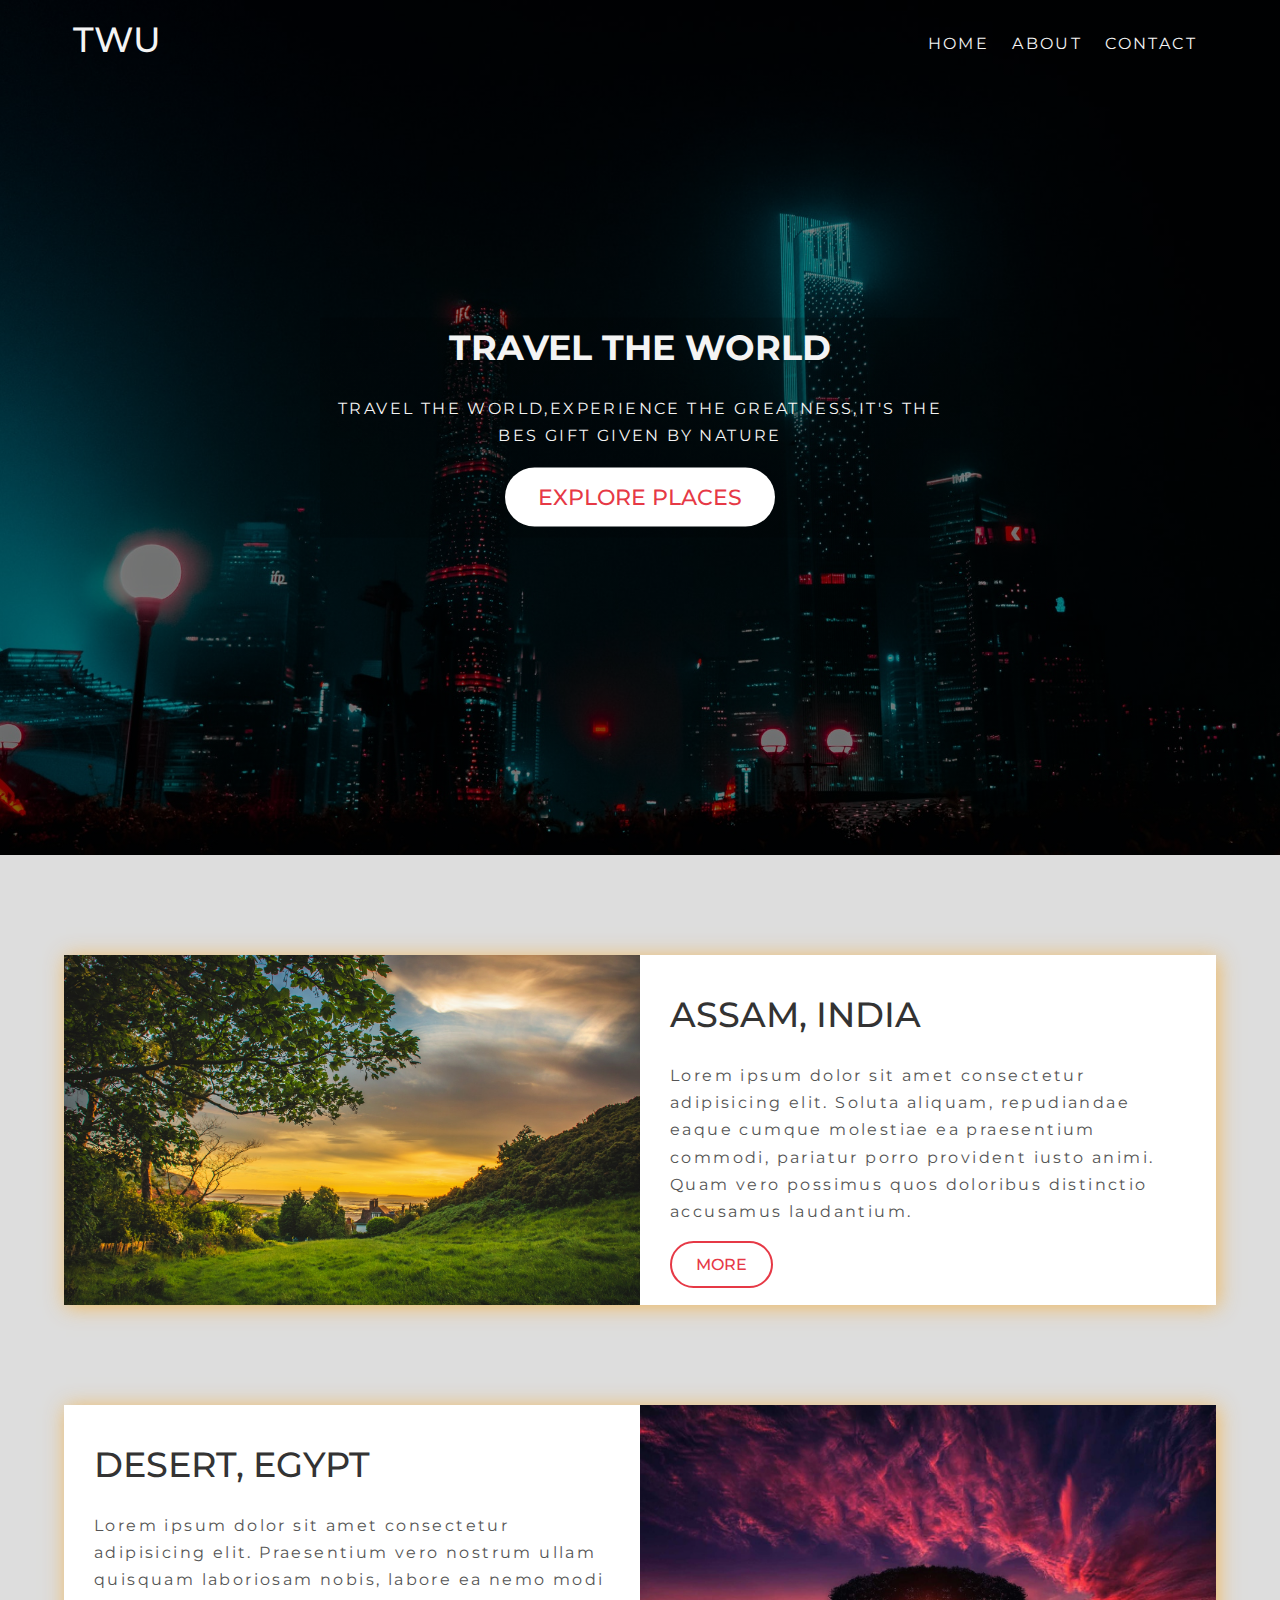
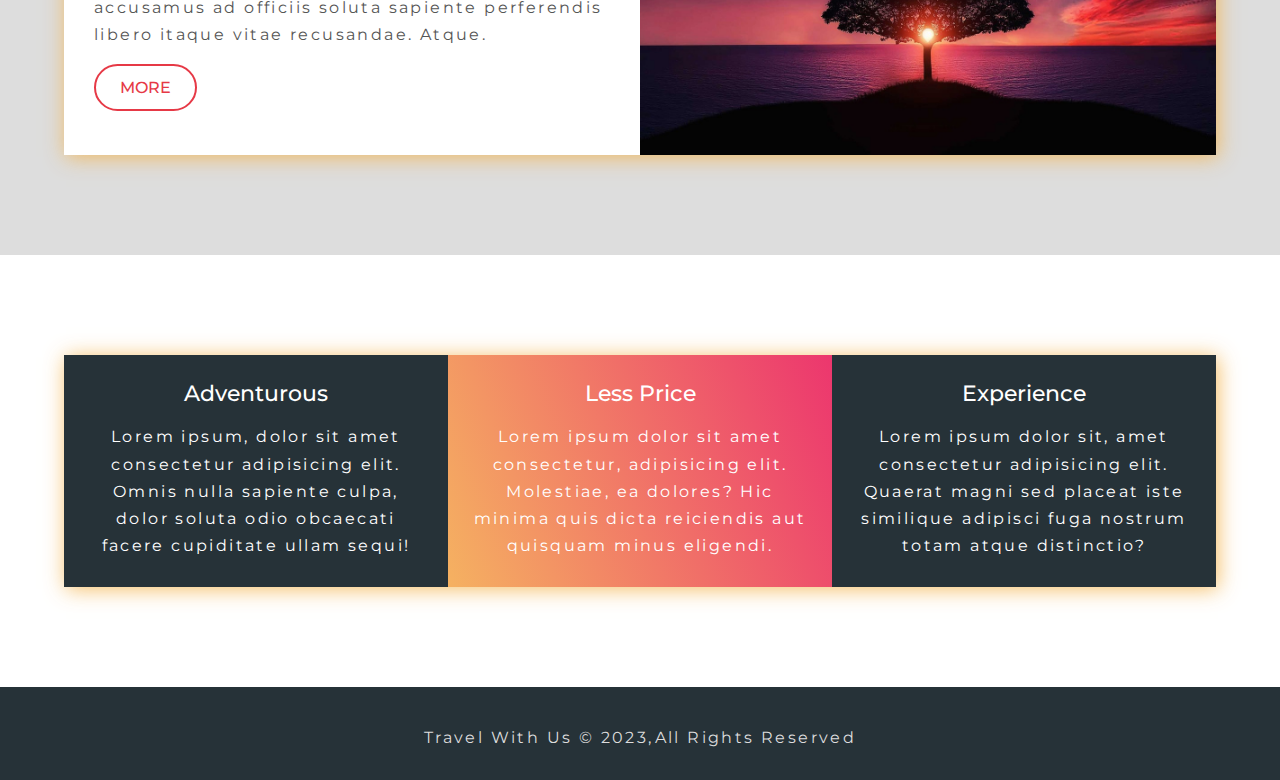
<file: index.html>
<!DOCTYPE html>
<html lang="en">

<head>
    <meta charset="UTF-8">
    <meta http-equiv="X-UA-Compatible" content="IE=edge">
    <meta name="viewport" content="width=device-width, initial-scale=1.0">
    <link rel="stylesheet" href="https://cdnjs.cloudflare.com/ajax/libs/font-awesome/6.3.0/css/all.min.css" integrity="sha512-SzlrxWUlpfuzQ+pcUCosxcglQRNAq/DZjVsC0lE40xsADsfeQoEypE+enwcOiGjk/bSuGGKHEyjSoQ1zVisanQ==" crossorigin="anonymous" referrerpolicy="no-referrer" />

    <link rel="stylesheet" href="./CSS/styles.css">
    <title>Travel With Us</title>
</head>

<body>
    <header class="header">
        <nav class="navbar">
            <div class="container">
                <h1 class="logo lg-heading text-white">TWU</h1>
                <ul class="nav-items">
                    <li class="nav-item"><a href="./index.html">HOME</a></li>
                    <li class="nav-item"><a href="./about.html">ABOUT</a></li>
                    <li class="nav-item"><a href="./contact.html">CONTACT</a></li>
                </ul>
            </div>
        </nav>

        <div class="header-content">
            <h1 class="lg-heading text-white">TRAVEL THE WORLD</h1>
            <p class="text-white">travel the world,experience the greatness,it's the bes gift given by nature</p>
            <a href="#explore-places" class="btn primary-btn text-red md-heading">EXPLORE PLACES</a>
        </div>

    </header>

    <section class="show-case" id="explore-places">
        <div class="container">
            <div class="row row1">
                <div class="img-box">
                    <img src="./img/showcase-photo3.jpg" alt="greenery">
                </div>
                <div class="text-box">
                    <h2 class="lg-heading text-black">ASSAM, INDIA</h2>
                    <p class="text-gray">Lorem ipsum dolor sit amet consectetur adipisicing elit. Soluta aliquam,
                        repudiandae eaque cumque molestiae ea praesentium commodi, pariatur porro provident iusto animi.
                        Quam vero possimus quos doloribus distinctio accusamus laudantium.</p>
                    <a href="./about.html" class="btn secondary-btn">More</a>
                </div>
            </div>
            <div class="row row2">
                <div class="img-box">
                    <img src="./img/showcase-photo1.jpg" alt="sunset">
                </div>
                <div class="text-box">
                    <h2 class="lg-heading text-black">DESERT, EGYPT</h2>
                    <p class="text-gray">Lorem ipsum dolor sit amet consectetur adipisicing elit. Praesentium vero
                        nostrum ullam quisquam laboriosam nobis, labore ea nemo modi accusamus ad officiis soluta
                        sapiente perferendis libero itaque vitae recusandae. Atque.</p>
                    <a href="./about.html" class="btn secondary-btn">More</a>
                </div>
            </div>
        </div>
    </section>

    <section class="features">
        <div class="container">
            <div class="box-wrapper">

                <div class="box box-1">
                    <i class="fa-solid fa-route fa-2x text-red"></i>
                    <h2 class="md-heading">Adventurous</h2>
                    <p>Lorem ipsum, dolor sit amet consectetur adipisicing elit. Omnis nulla sapiente culpa, dolor soluta odio obcaecati facere cupiditate ullam sequi!</p>
                </div>
    
                <div class="box box-2">
                    <i class="fa-solid fa-strikethrough fa-2x"></i>
                    <h2 class="md-heading">Less Price</h2>
                    <p>Lorem ipsum dolor sit amet consectetur, adipisicing elit. Molestiae, ea dolores? Hic minima quis dicta reiciendis aut quisquam minus eligendi.</p>
                </div>
    
                <div class="box box-3">
                    <i class="fa-solid fa-user-check fa-2x text-red"></i>
                    <h2 class="md-heading">Experience</h2>
                    <p>Lorem ipsum dolor sit, amet consectetur adipisicing elit. Quaerat magni sed placeat iste similique adipisci fuga nostrum totam atque distinctio?</p>
                </div>
    
            </div>
        </div>
    </section>

    <footer class="footer">
        <div class="container">
            <div class="social-media-links">
                <i class="fa-brands fa-facebook fa-3x"></i>
                <i class="fa-brands fa-twitter fa-3x"></i>
                <i class="fa-brands fa-instagram fa-3x"></i>
            </div>
            <p>Travel With Us &copy; 2023,All Rights Reserved</p>
        </div>
    </footer>

</body>

</html>
</file>
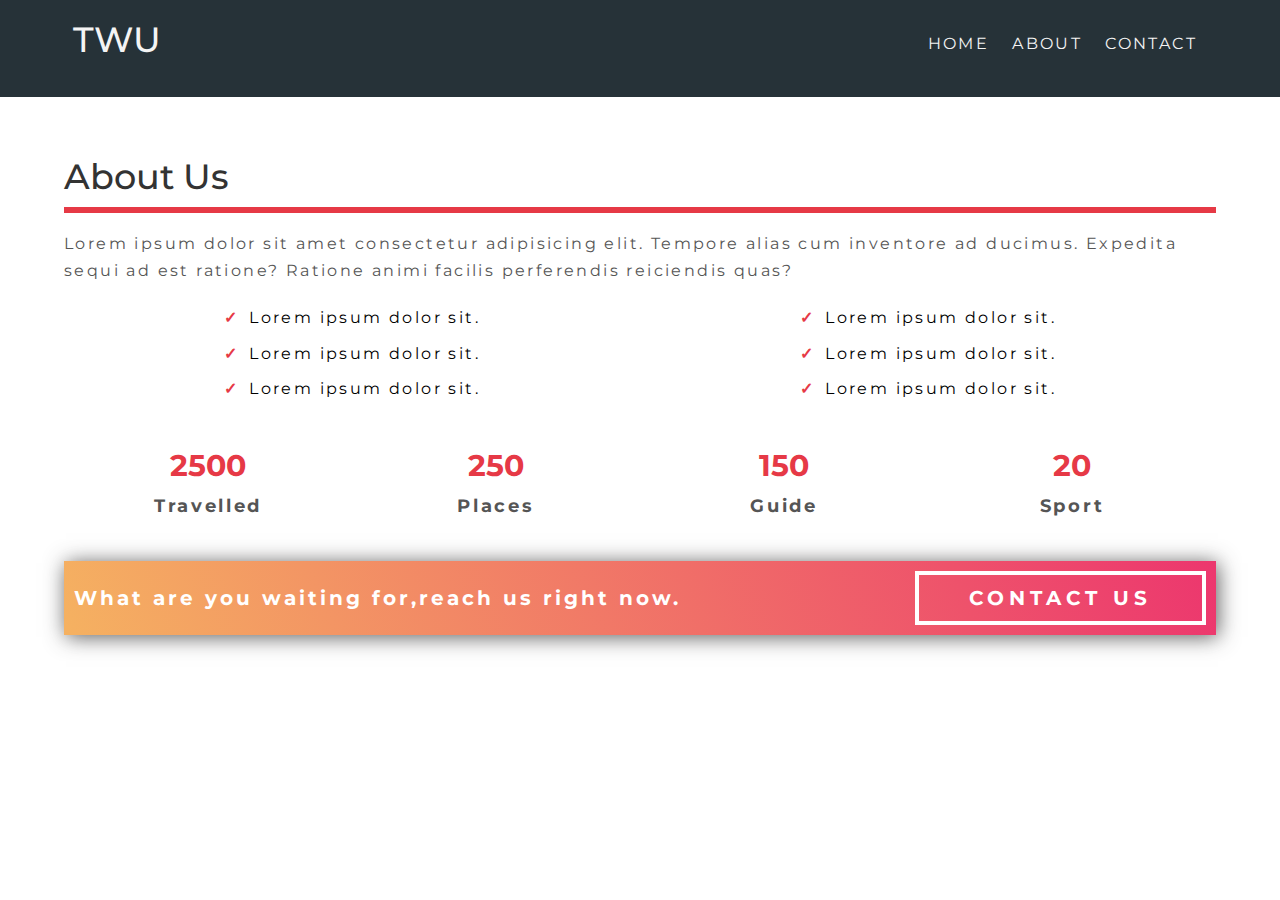
<file: about.html>
<!DOCTYPE html>
<html lang="en">

<head>
    <meta charset="UTF-8">
    <meta http-equiv="X-UA-Compatible" content="IE=edge">
    <meta name="viewport" content="width=device-width, initial-scale=1.0">
    <link rel="stylesheet" href="https://cdnjs.cloudflare.com/ajax/libs/font-awesome/6.3.0/css/all.min.css"
        integrity="sha512-SzlrxWUlpfuzQ+pcUCosxcglQRNAq/DZjVsC0lE40xsADsfeQoEypE+enwcOiGjk/bSuGGKHEyjSoQ1zVisanQ=="
        crossorigin="anonymous" referrerpolicy="no-referrer" />

    <link rel="stylesheet" href="./CSS/styles.css">
    <title>Travel With Us</title>
</head>

<body>
    <nav class="navbar bg-dark">
        <div class="container">
            <h1 class="logo lg-heading text-white">TWU</h1>
            <ul class="nav-items">
                <li class="nav-item"><a href="./index.html">HOME</a></li>
                <li class="nav-item"><a href="./about.html">ABOUT</a></li>
                <li class="nav-item"><a href="./contact.html">CONTACT</a></li>
            </ul>
        </div>
    </nav>

    <section class="about">
        <div class="container">
            <h2 class="lg-heading text-black">About Us</h2>
            <p class="text-gray">Lorem ipsum dolor sit amet consectetur adipisicing elit. Tempore alias cum inventore ad
                ducimus. Expedita sequi ad est ratione? Ratione animi facilis perferendis reiciendis quas?</p>
            <div class="about-wrapper">
                <div class="left">
                    <ul>
                        <li>Lorem ipsum dolor sit.</li>
                        <li>Lorem ipsum dolor sit.</li>
                        <li>Lorem ipsum dolor sit.</li>
                    </ul>
                </div>
                <div class="right">
                    <ul>
                        <li>Lorem ipsum dolor sit.</li>
                        <li>Lorem ipsum dolor sit.</li>
                        <li>Lorem ipsum dolor sit.</li>
                    </ul>
                </div>
            </div>
            <div class="counts">
                <div class="count-item count-item1">
                    <span>2500</span>
                    <p>Travelled</p>
                </div>
                <div class="count-item count-item2">
                    <span>250</span>
                    <p>Places</p>
                </div>
                <div class="count-item count-item3">
                    <span>150</span>
                    <p>Guide</p>
                </div>
                <div class="count-item count-item4">
                    <span>20</span>
                    <p>Sport</p>
                </div>
            </div>

            <div class="banner">
                <div class="banner-left">
                    <p class="banner-line ">What are you waiting for,reach us right now.</p>
                </div>
                <div class="banner-right">
                    <a href="contact.html" class="banner-btn btn">Contact Us</a>
                </div>
            </div>
        </div>
    </section>

</body>

</html>
</file>
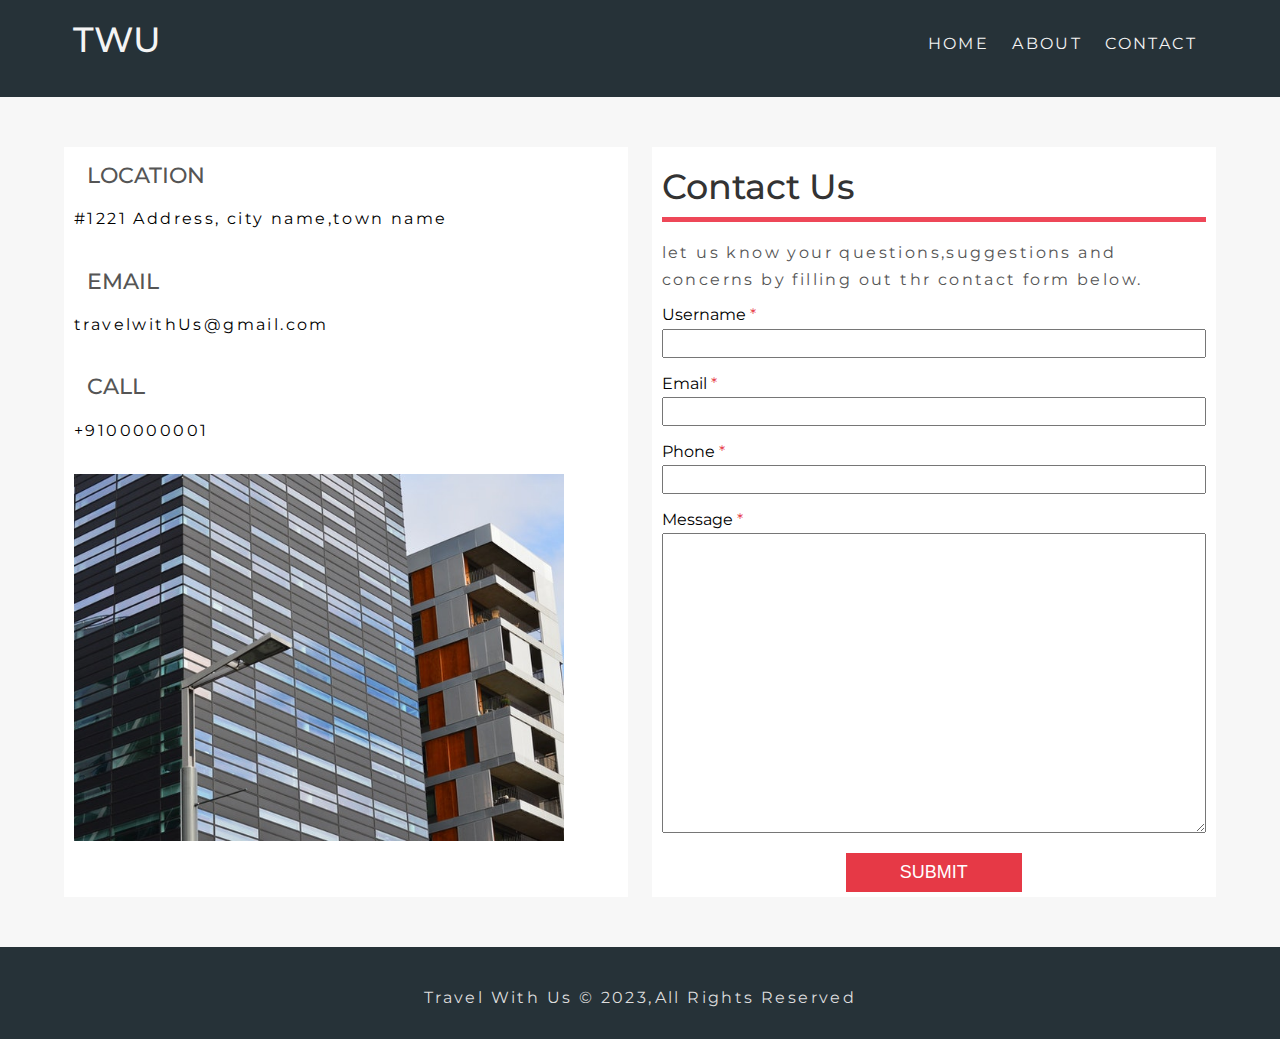
<file: contact.html>
<!DOCTYPE html>
<html lang="en">
<head>
    <meta charset="UTF-8">
    <meta http-equiv="X-UA-Compatible" content="IE=edge">
    <meta name="viewport" content="width=device-width, initial-scale=1.0">
    <link rel="stylesheet" href="https://cdnjs.cloudflare.com/ajax/libs/font-awesome/6.3.0/css/all.min.css"
        integrity="sha512-SzlrxWUlpfuzQ+pcUCosxcglQRNAq/DZjVsC0lE40xsADsfeQoEypE+enwcOiGjk/bSuGGKHEyjSoQ1zVisanQ=="
        crossorigin="anonymous" referrerpolicy="no-referrer" />

    <link rel="stylesheet" href="./CSS/styles.css">
    <title>Travel With Us</title>
</head>
<body>
    <nav class="navbar bg-dark">
        <div class="container">
            <h1 class="logo lg-heading text-white">TWU</h1>
            <ul class="nav-items">
                <li class="nav-item"><a href="./index.html">HOME</a></li>
                <li class="nav-item"><a href="./about.html">ABOUT</a></li>
                <li class="nav-item"><a href="./contact.html">CONTACT</a></li>
            </ul>
        </div>
    </nav>
    <section class="contact-form">
        <div class="container">
            <div class="form-wrapper">
                <div class="company-address">
                    <div class="address-group">
                        <i class=" fas fa-map-marker-alt fa-3x text-red"></i>
                        <h2 class="text-gray md-heading">Location</h2>
                        <p>#1221 Address, city name,town name</p>
                    </div>
                    <div class="address-group">
                        <i class="far fa-envelope fa-3x text-red"></i>
                        <h2 class="text-gray md-heading">Email</h2>
                        <p>travelwithUs@gmail.com</p>
                    </div>
                    <div class="address-group">
                        <i class="fas fa-phone-square-alt fa-3x text-red"></i>
                        <h2 class="text-gray md-heading">Call</h2>
                        <p>+9100000001</p>
                    </div>
                    <img src="./img/company-img.jpg" alt="Company-img">
                </div>
                <form action="" class="form">
                    <h1 class="lg-heading text-black">Contact Us</h1>
                    <p class="text-gray">let us know your  questions,suggestions and concerns by filling out thr contact form below.</p>
                    <div class="form-group">
                        <label for="username">Username</label>
                        <input type="text" name="" id="username" required>
                    </div>
                    <div class="form-group">
                        <label for="email">Email</label>
                        <input type="email" name="" id="email" required>
                       
                    </div>
                    <div class="form-group">
                        <label for="phone">Phone</label>
                        <input type="text" name="" id="phone" required>
                    </div>
                    <div class="form-group">
                        <label for="message">Message</label>
                        <textarea name="" id="message" cols="30" rows="10"></textarea>
                    </div>
                    <button type="submit" class="form-btn">Submit</button>
                </form>
            </div>
        </div>
        
    </section>
    <footer class="footer">
        <div class="container">
            <div class="social-media-links">
                <i class="fa-brands fa-facebook fa-3x"></i>
                <i class="fa-brands fa-twitter fa-3x"></i>
                <i class="fa-brands fa-instagram fa-3x"></i>
            </div>
            <p>Travel With Us &copy; 2023,All Rights Reserved</p>
        </div>
    </footer>
    
</body>
</html>
</file>
<file: CSS/styles.css>
@import url('https://fonts.googleapis.com/css2?family=Montserrat:wght@300;400;500;700&display=swap');
*{
    padding: 0;
    margin: 0;
    box-sizing: border-box;
}

/* ############## html elements styling ############### */

html{
    font-size: 62.5%;
}

body{
    font-family: 'Montserrat', sans-serif;
    line-height: 1.7;
}

ul li{
    list-style: none;
}

a{
    font-size: 1.6rem;
    text-decoration: none;
}

p,li{
    font-size: 1.6rem;
    margin-bottom: 0.5em;
    letter-spacing: .15em;
}

h1,h2,h3{
    margin-bottom: 0.5em;
    font-weight: 500;
}


/* ############## utility classes ############## */
.container{
    max-width: 1200px;
    width: 90%;
    margin: 0 auto;
}

.lg-heading{
    font-size: 3.5rem;
}

.md-heading{
    font-size: 2.2rem;
}

.text-red{
    color: #e63946;
}

.text-white{
    color: #f4f4f4;
}

.text-black{
    color: #333;
}

.text-gray{
    color: #555;
}

.bg-dark{
    background-color: #263238;
}

.btn{
    display: inline-block;
    padding: 0.5em 1.5em;
    font-weight: 500;
    text-transform: uppercase;
    margin: 0.5em 0;
}

.primary-btn{
    background-color: white;
    border-radius: 10em;
}
.primary-btn:hover{
    background-color: #ddd;
}

.secondary-btn{
    border: 2px solid #e63946;
    border-radius: 1.5em;
    color: #e63946;
    background: #fff;  
}
.secondary-btn:hover{
    background-color: #fcf3f2;
}


/* ############## header styling ############### */

.header{
    position: relative;
    height: 95vh;
    background: linear-gradient(rgba(0,0,0,0.5),rgba(0,0,0,0.5)), url('../img/header-image.jpg');
    background-position: center;
    background-size: cover;
    background-repeat: no-repeat;
}
.navbar{
    padding: 1rem;
}

.navbar .logo{
    float: left;
}

.navbar .nav-items{
    float: right;
    margin-top: 1rem;
}

.navbar .nav-items a:hover{
    padding-bottom: 0.2em;
    border-bottom: 2px solid white;
}

.navbar .nav-item{
    display: inline-block;
    padding: 1rem;
}

.navbar a{
    padding-bottom: 0.rem;
    color: #f4f4f4;
}

.navbar::after{
    content: "";
    display: block;
    clear: both;
}

/* ############ header content styling ############## */

.header-content h1{
    font-weight: 700;
}

.header-content{
    position: absolute;
    top: 50%;
    left: 50%;
    transform: translate(-50%, -50%);
    text-align: center;
    background: linear-gradient(rgba(0,0,0,0.2),rgba(0,0,0,0.2));
    padding: 0 auto;
}

.header-content p{
    text-transform: uppercase;
}


/* ############# showcase section ############## */
.show-case{
    background-color: #ddd;
    padding: 10rem 0;
}

.row{
    height: 350px;
    background-color: white;
    box-shadow: 2px 2px 20px 0px rgba(243, 178, 73, 0.858);
}

.row1{
    margin-bottom: 10rem;
}

.row1 .img-box, .row2 .text-box{
    float: left;
    width: 50%;
}

.row2 .img-box, .row1 .text-box{
    float: right;
    width: 50%;
}

.row .img-box{
    height: 100%;
}

.row .text-box{
    padding: 3rem;
}

.row .img-box img{
    display: inline-block;
    width: 100%;
    height: 100%;
    object-fit: cover;
}

.text-box a:hover{
    
}

.row::after{
    content: "";
    display: block;
    clear: both;
}


/* ################ features section ################## */

.features{
    padding: 10rem 0;
}

.box-wrapper{
    box-shadow: 2px 2px 20px 0px rgba(243, 178, 73, 0.858);
}

.box{
    width: 33.3333333%;
    float: left;
    padding: 2rem;
    text-align: center;
}

.box-1, .box-3{
    background-color: #263238;
    color: white;
}

.box-2{
    background-image: linear-gradient( 68.3deg,  rgba(245,177,97,1) 0.4%, rgba(236,54,110,1) 100.2% );
    color: white;
}

.box-wrapper::after{
    content: "";
    display: block;
    clear: both;
}

/* ############### footer section ############### */
.footer{
    padding: 2rem;
    background-color: #263238;
    text-align: center;
    color: #ddd;
}

.social-media-links i{
   margin: 2rem;
}


/* ################ about page styling ################## */

.about{
    padding: 5rem 0;
}

.about .container h2{
    border-bottom: 6px solid #e63946;
}

/* ################ about wrapper ################ */

.about-wrapper{
    text-align: center;
    margin-top: 2rem;
}

.about-wrapper .left{
    float: left;
    width: 50%;
}

.about-wrapper .right{
    float: right;
    width: 50%;
}

.about-wrapper::after{
    content: "";
    display: block;
    clear: both;
}

.about-wrapper li::before{
    content: "\2713";
    color: #e63946;
    font-weight: bold;
    padding-right: 1rem;
}

/* ############## count styling ############### */

.counts{
    margin-top: 3rem;
}

.count-item{
    float: left;
    width: 25%;
    text-align: center;
}

.counts::after{
    content: "";
    display: block;
    clear: both;
}

.count-item span{
    font-size: 3rem;
    font-weight: 700;
    color: #e63946;
}

.count-item p{
    font-weight: 700;
    color: #555;
    font-size: 1.8rem;
}


/* ############ banner styling ############# */
.banner{
    background-image: linear-gradient( 68.3deg,  rgba(245,177,97,1) 0.4%, rgba(236,54,110,1) 100.2% );
    color: white;
    margin-top: 3rem;
    padding: 0 1rem;
    box-shadow: 2px 2px 20px 0px rgba(66, 65, 65, 0.858);
}

.banner-left{
    float: left;
    width: 60%;
}

.banner-right{
    float: right;
    width: 40%;
    text-align: right;
}

.banner::after{
    content: "";
    display: block;
    clear: both;
}

.banner-line{
    font-weight: 700;
    font-size: 2rem;
    margin-top: 2rem;
}

.banner-btn{
    text-align: center;
    display: inline-block;
    border: 4px solid white;
    font-weight: 700;
    font-size: 2rem;
    text-transform: uppercase;
    padding: 0.3em 2.5em;
    letter-spacing: 0.5rem;
    color: white;
}


/* ############### contact page styling ################ */
.contact-form{
    padding: 5rem 0;
    background: #f7f7f7;
}

.form-wrapper::after{
    content: "";
    display: block;
    clear: both;
}

.form-wrapper .company-address i{
    display: inline-block;
    margin-right: 1rem;
}

.form-wrapper .company-address h2{
    display: inline-block;
    text-transform: uppercase; 
}

.form-wrapper .company-address{
    background-color: #fff;
    float: left;
    width: 49%;
    padding: 1rem;
    height: 750px;
}

.form-wrapper .address-group{
    margin-bottom: 3rem;

}

.form-wrapper .company-address img{
    max-width: 90%;
    min-width: 40rem;
    object-fit: cover;
    object-position: right;
}

/* ########## form styling ########### */

.form-wrapper .form{
    height: 750px;
    background-color: #fff;
    font-size: 1.6rem;
    float: right;
    width: 49%;
    padding: 1rem;
}

.form h1{
    border-bottom: 5px solid #ee4758;
}

.form label{
    display: block;
}

.form .form-group input{
    padding: 0.5rem;
    width: 100%;
}

.form .form-group{
    margin-bottom: 1.2rem;
}

.form-wrapper .form label::after{
    content: " *";
    color: #e63946;
}

.form-wrapper .form textarea{
    width: 100%;
    height: 300px;
    padding: 1rem;
}

.form-btn{
    display: block;
    margin: 0 auto;
    padding: 0.5em 3em;
    font-size: 1.8rem;
    text-transform: uppercase;
    background: #e63946;
    color: #fff;
    outline: none;
    border: none;
    cursor: pointer;
}



/* ############ media queries ########### */
@media(max-width :500px){
    html{
        font-size: 50%;
    }

    .navbar .nav-items, .navbar .logo{
        float: none;
        display: block;
        width: 100%;
        text-align: center;
    }

    .row{
        height: auto;
        width: 100%;
    }

    .row .img-box,
    .row .text-box{
        float: none;
        width: 100%;
        text-align: center;
    }

    .features .box{
        float: none;
        width: 100%;
        text-align: center;
        box-shadow: 2px 2px 20px 0px rgba(243, 178, 73, 0.858);
    }

    .features .box-2,
    .features .box-3{
        margin-top: 4rem;
    }

    .box-wrapper{
        box-shadow: none;
    }
    
    .banner-left,
    .banner-right{
        float: none;
        width: 100%;
        text-align: center;
    }

    .form-wrapper .company-address{
        float: none;
        width: 100%;
        height: auto;
        margin-bottom: 3rem;
    }

    .form-wrapper .form{
        float: none;
        width: 100%;
        height: auto;
    }

    
}

@media(min-width: 501px) and (max-width: 768px){
    html{
        font-size: 8px;
    }
    p{
        font-size: 1.8rem;
    }
    
    .navbar .nav-items, .navbar .logo{
        float: none;
        display: block;
        width: 100%;
        text-align: center;
    }

    .row{
        height: auto;
        width: 100%;
    }

    .row .img-box,
    .row .text-box{
        float: none;
        width: 100%;
        text-align: center;
    }

    .features .box{
        float: none;
        width: 100%;
        text-align: center;
        box-shadow: 2px 2px 20px 0px rgba(243, 178, 73, 0.858);
    }

    .features .box-2,
    .features .box-3{
        margin-top: 4rem;
    }

    .box-wrapper{
        box-shadow: none;
    }
    
    .banner-left,
    .banner-right{
        float: none;
        width: 100%;
        text-align: center;
    }

    .form-wrapper .company-address{
        float: none;
        width: 100%;
        height: auto;
        margin-bottom: 3rem;
    }

    .form-wrapper .form{
        float: none;
        width: 100%;
        height: auto;
    }
}

@media(min-width: 769px) and (max-width: 1200px){
    html{
        font-size: 56.25%;
    }
    .row .text-box h2{
        font-size: 2.2rem;
        font-weight: 500;
    }
}

@media(orientation: landscape) and (max-height: 500px){
    .header{
        height: 90vmax;
    }
}
</file>
